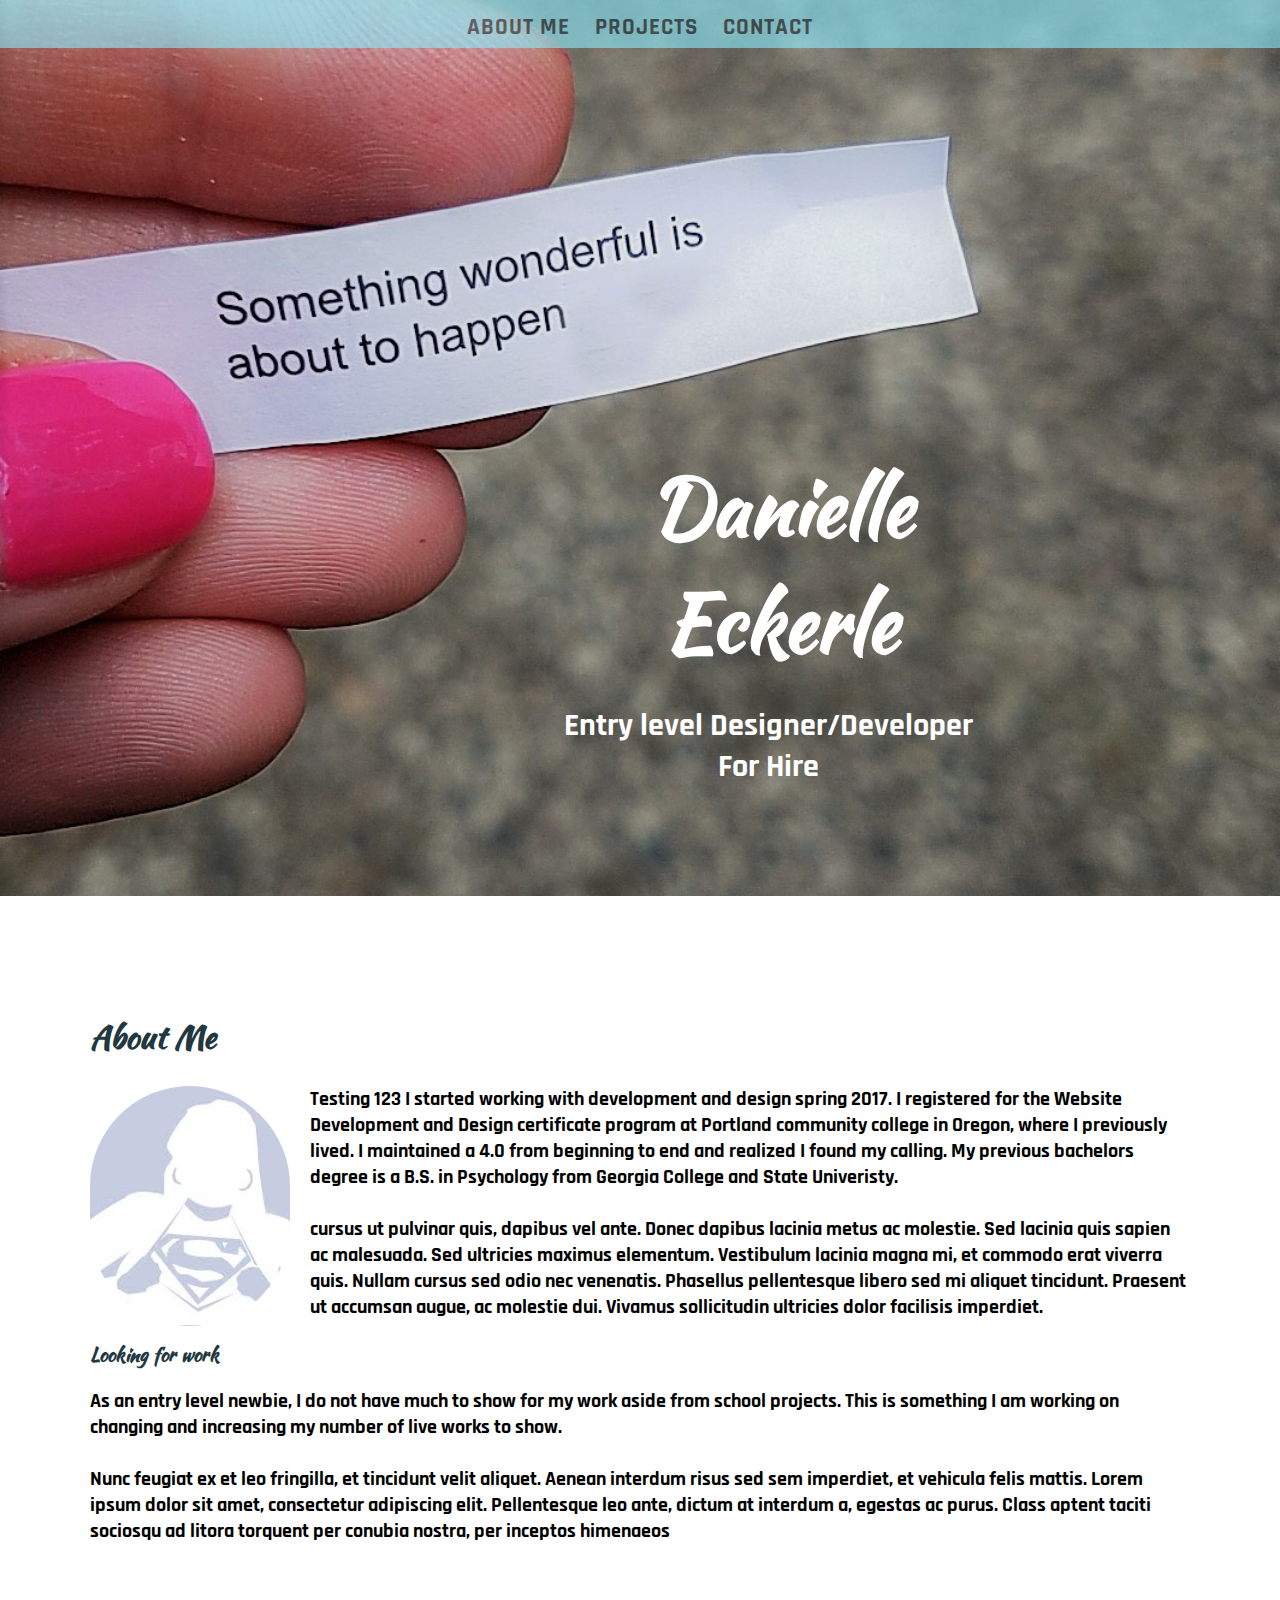
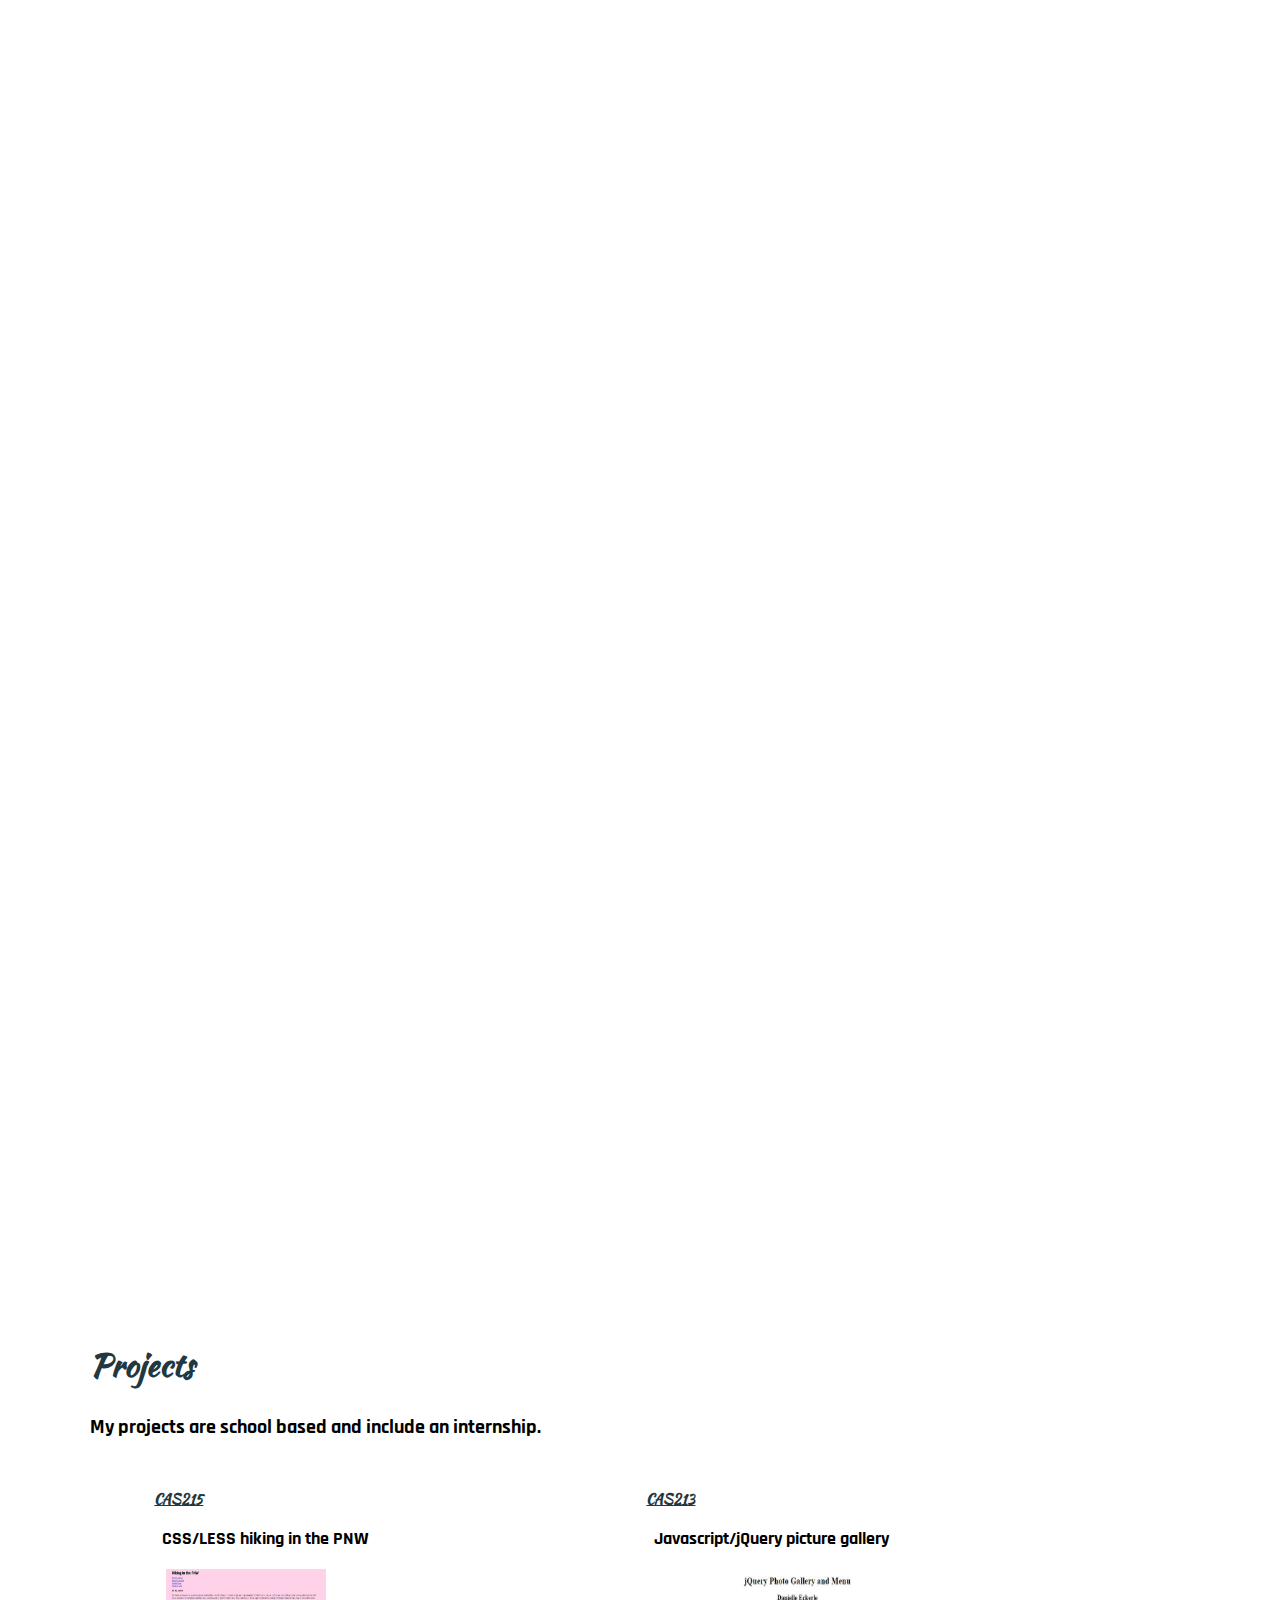
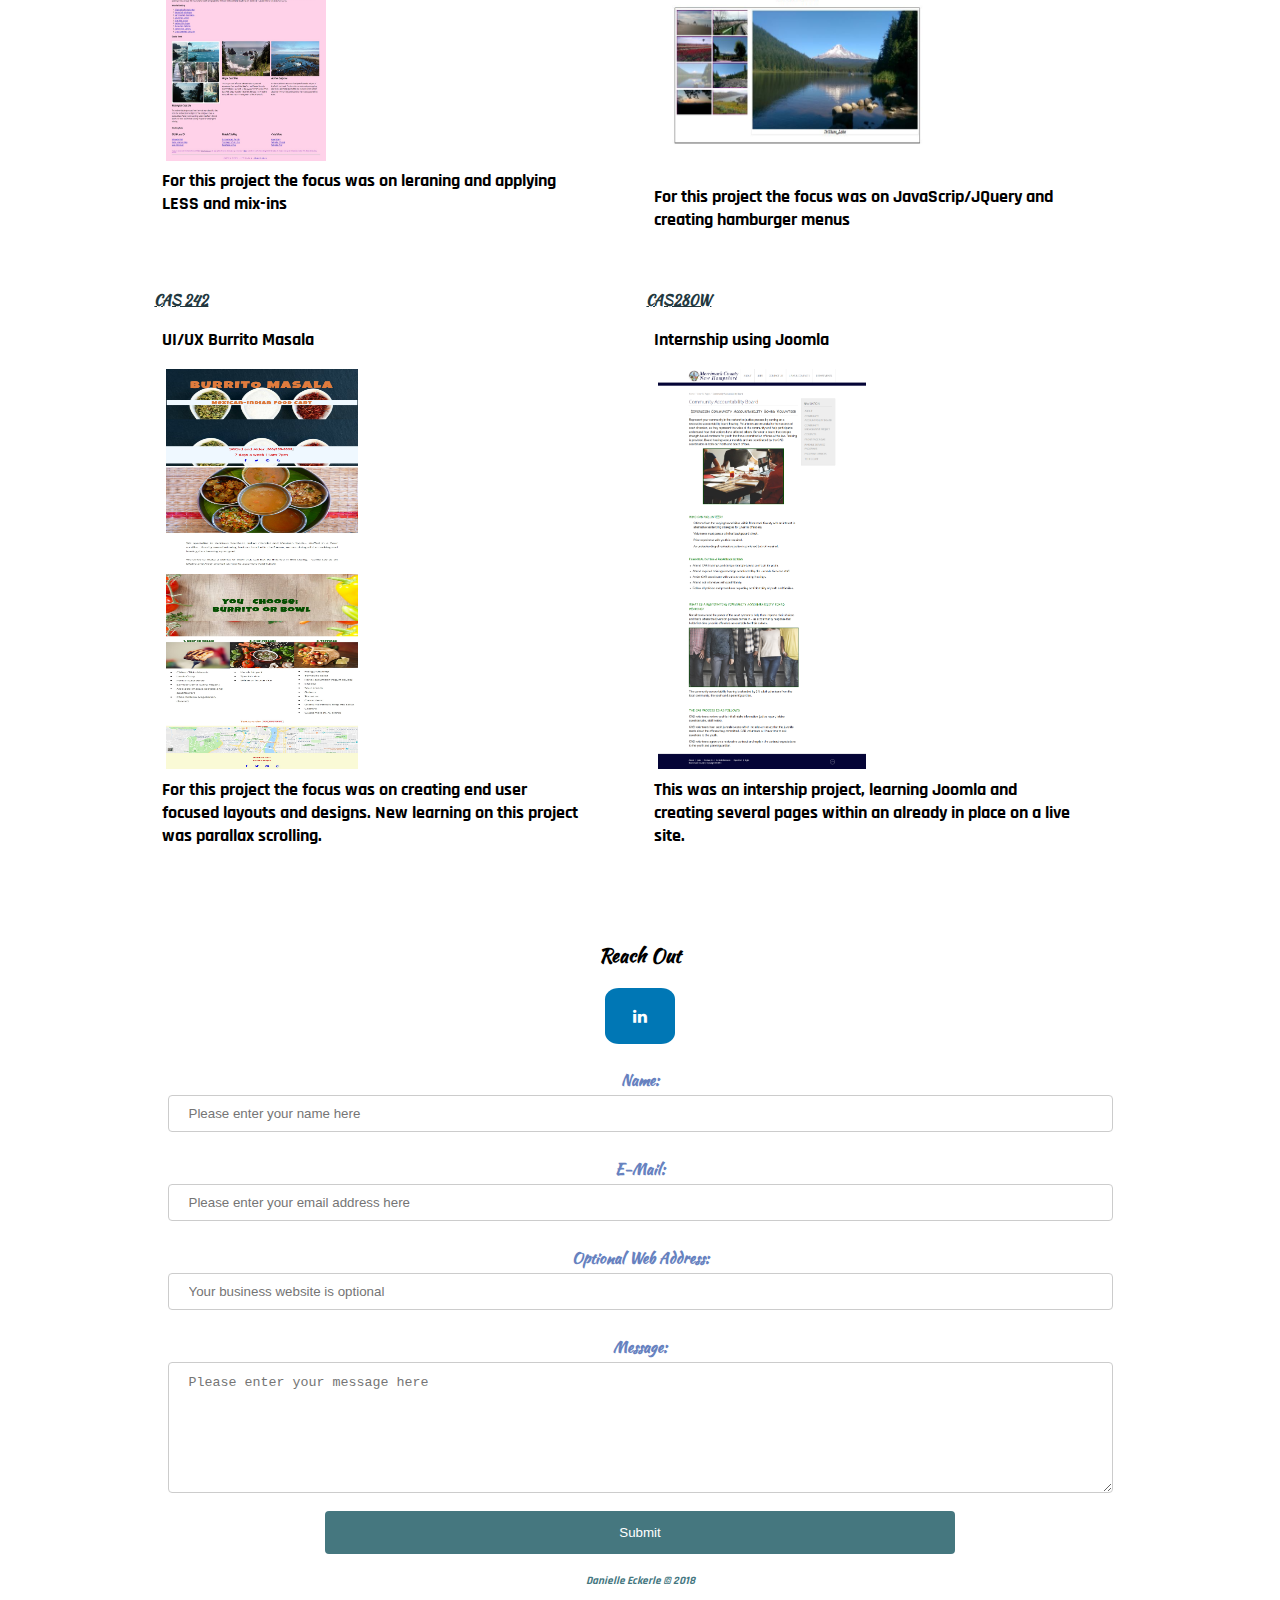
<file: portfolio/index.html>
<!DOCTYPE html>
<html lang = "en">

<head>
<meta charset="UTF-8">
<meta name="viewport" content="width=device-width, height=device-height, initial-scale=1">
<title>Danielle Eckerle</title>
    
    <link href='https://fonts.googleapis.com/css?family=Kaushan+Script' rel='stylesheet'>
    <link href='https://fonts.googleapis.com/css?family=Rajdhani' rel='stylesheet'>
    <link rel="stylesheet" href="css/palette.less">
    <link rel="stylesheet" href="css/grid.css">
    <link rel="stylesheet" href="css/style.css">
    <link rel="stylesheet" href="css/navigation.css">
</head>
    
<body>
    <header class="hero-image1">
        <h1>Danielle Eckerle</h1>
        <p class="p1">Entry level Designer/Developer<br/> For Hire</p>
        </header>
    
        <nav id="navigation">
            <a class="scroll-to-section about" href="#about">About Me</a>
            <a class="scroll-to-section projects" href="#projects">Projects</a>
            <a class="scroll-to-section contact" href="#contact">Contact</a>
    </nav>
    
    <main>    
        <section id="about" class="wide js-section">
        <h2>About Me</h2>
            
            <p class="p2"><img src="images/filler_photo.jpg" alt="selfimage" class="selfie"> Testing 123 I started working with development and design spring 2017. I registered for the Website Development and Design certificate program at Portland community college in Oregon, where I previously lived. I maintained a 4.0 from beginning to end and realized I found my calling. My previous bachelors degree is a B.S. in Psychology from Georgia College and State Univeristy. <br/><br/> cursus ut pulvinar quis, dapibus vel ante. Donec dapibus lacinia metus ac molestie. Sed lacinia quis sapien ac malesuada. Sed ultricies maximus elementum. Vestibulum lacinia magna mi, et commodo erat viverra quis. Nullam cursus sed odio nec venenatis. Phasellus pellentesque libero sed mi aliquet tincidunt. Praesent ut accumsan augue, ac molestie dui. Vivamus sollicitudin ultricies dolor facilisis imperdiet.</p>
            <h3>Looking for work</h3>
                <p class="p2">As an entry level newbie, I do not have much to show for my work aside from school projects. This is something I am working on changing and increasing my number of live works to show. <br/><br/> Nunc feugiat ex et leo fringilla, et tincidunt velit aliquet. Aenean interdum risus sed sem imperdiet, et vehicula felis mattis. Lorem ipsum dolor sit amet, consectetur adipiscing elit. Pellentesque leo ante, dictum at interdum a, egestas ac purus. Class aptent taciti sociosqu ad litora torquent per conubia nostra, per inceptos himenaeos</p>
        </section>
    
  
   
    <br/>
    <br/>
    </main> 
        <div class="hero-image2"> </div>
        <section id="projects" class="wide js-section">
    <main>
        <h2>Projects</h2>
            <p class="p2">My projects are school based and include an internship.</p>
            
                <div class="col span_5_of_12">
                <h4>CAS215</h4>
                    
                    <p class="p3">CSS/LESS hiking in the PNW</p>
                    <img src="images/css_less.jpg" alt="cssless" class="img215">
                    <p class="p3">For this project the focus was on leraning and applying LESS and mix-ins</p>
                </div>
                    
            
                <div class="col span_5_of_12">
                <h4>CAS213</h4>
                    <p class="p3">Javascript/jQuery picture gallery</p>
                    <img src="images/jsjq.jpg" alt="js" class="img213">
                    <p class="p3">For this project the focus was on JavaScrip/JQuery and creating hamburger menus</p>
                </div>
            
                <div class="col span_5_of_12">    
                <h4>CAS 242</h4>
                    <p class="p3">UI/UX Burrito Masala</p>
                    <img src="images/uiux.jpg" alt="burritomasala" class="img242">
                    <p class="p3">For this project the focus was on creating end user focused layouts and designs. New learning on this project was parallax scrolling.</p>
                </div>
                
                <div class="col span_5_of_12">
                <h4>CAS280W</h4>
                    <p class="p3">Internship using Joomla</p>
                    <img src="images/joomla.jpg" alt="joomla" class="img280">
                    <p class="p3">This was an intership project, learning Joomla and creating several pages within an already in place on a live site.<br/><br/></p>
                </div>
            </section>
        </main>
    
        
  <script src="https://ajax.googleapis.com/ajax/libs/jquery/3.2.1/jquery.min.js"></script>
<script src="scripts/scripts.js"></script>

    
<footer id="close">
    <section id="contact" class="wide js-section">
    
    
        <h5 class="container">Reach Out</h5>
    
        <!-- Add icon library -->
        <link rel="stylesheet" href="https://cdnjs.cloudflare.com/ajax/libs/font-awesome/4.7.0/css/font-awesome.min.css">
        <!-- Add font awesome icons -->
        <a href="https://www.linkedin.com/in/danielle-eckerle-a912507a/" class="fa fa-linkedin" target="_blank"></a>
        
        <!-- Contact form -->
                 
            <div id="form">
            <form id="contact" name="myemailform" action="form-to-email.php" method="post">
                
            <label>Name:</label> <br/>
            <input type="text" id="name" name="name" placeholder="Please enter your name here" required>  <br><br>
                
            <label>E-Mail:</label> <br/>
            <input type="email" id="email" placeholder="Please enter your email address here" required><br><br>
                
            <label>Optional Web Address:</label> <br/>
            <input type="url" id="website" name="website" placeholder="Your business website is optional"><br><br>
                
            <label>Message:</label> <br/>
            <textarea rows="7" cols="35" id="message" name="message" placeholder="Please enter your message here" required></textarea><br>
                
            <button name="submit" type="submit" id="submit" data-submit="...Sending">Submit</button>
                
            </form>
            </div>
    
    <p class="p4">Danielle Eckerle &copy; 2018</p>
      
        </section>   
    </footer>
    </body>
</html>
</file>
<file: portfolio/css/grid.css>
/*  SECTIONS  */
.section {
	clear: both;
	padding: 0px;
	margin: 0px;
}

/*  COLUMN SETUP  */
.col {
	display: block;
	float:left;
	margin: 1% 0 1% 4%;
}
.col:first-child { margin-left: 0; }

/*  GROUPING  */
.group:before,
.group:after { content:""; display:table; }
.group:after { clear:both;}
.group { zoom:1; /* For IE 6/7 */ }


/*  GRID OF TWELVE  */
.span_12_of_12 {
	width: 100%;
}

.span_11_of_12 {
  	width: 91.53%;
}
.span_10_of_12 {
  	width: 83.06%;
}

.span_9_of_12 {
  	width: 74.6%;
}

.span_8_of_12 {
  	width: 66.13%;
}

.span_7_of_12 {
  	width: 57.66%;
}

.span_6_of_12 {
  	width: 49.2%;
}

.span_5_of_12 {
  	width: 40.73%;
}

.span_4_of_12 {
  	width: 32.26%;
}

.span_3_of_12 {
  	width: 23.8%;
}

.span_2_of_12 {
  	width: 15.33%;
}

.span_1_of_12 {
  	width: 6.866%;
}

/*  GO FULL WIDTH BELOW 480 PIXELS */
@media only screen and (max-width: 480px) {
	.col {  margin: 1% 0 1% 0%; }
    
    .span_1_of_12, .span_2_of_12, .span_3_of_12, .span_4_of_12, .span_5_of_12, .span_6_of_12, .span_7_of_12, .span_8_of_12, .span_9_of_12, .span_10_of_12, .span_11_of_12, .span_12_of_12 {
	width: 100%; 
	}
}
</file>
<file: portfolio/css/style.css>
/* Generated by less 2.5.1 */
/*CSS for Portfolio*/
/*Color Palette*/
/*Blues*/
body {
  margin: 0;
}
main {
  padding: 1.5em;
}
/*Navigation has own sheet*/
/*Hero Image, Header*/
.hero-image1 {
  /* The image used */
  background-image: url(../images/something_wonderful2.jpg);
  /* Set a specific height */
  height: 50%;
  /* Position and center the image to scale nicely on all screens */
  background-position: center;
  background-repeat: no-repeat;
  background-size: cover;
  position: relative;
  padding-bottom: 70%;
}
/*text on hero image*/
h1 {
  text-align: center;
  position: absolute;
  top: 57%;
  left: 61%;
  transform: translate(-50%, -50%);
  color: white;
  font-family: 'Kaushan Script';
  font-size: 1.5em;
}
.p1 {
  text-align: center;
  position: absolute;
  top: 85%;
  left: 60%;
  transform: translate(-50%, -50%);
  color: white;
  font-family: 'Rajdhani';
  font-weight: 500;
  margin-top: 0.5em;
}
/*end*/
.selfie {
  float: left;
  width: 10em;
  height: 12em;
  margin-right: 1em;
  border-radius: 5em;
}
/*Hero Image, section divider*/
.hero-image2 {
  /* The image used */
  background-image: url(../images/computer6.jpeg);
  /* Set a specific height */
  height: 50%;
  /* Position and center the image to scale nicely on all screens */
  background-position: left;
  background-repeat: no-repeat;
  background-size: cover;
  background-attachment: fixed;
  position: relative;
  padding-bottom: 65%;
}
h2 {
  color: #223840;
  font-family: 'Kaushan Script';
  font-size: 2em;
}
h3 {
  color: #223840;
  font-family: 'Kaushan Script';
  font-size: 1.2em;
}
.p2 {
  color: black;
  font-family: 'Rajdhani';
  font-weight: bold;
}
/*grided section*/
h4 {
  color: #223840;
  font-family: 'Kaushan Script';
  font-size: .85em;
  margin-left: 1.5em;
  text-decoration: underline;
}
.img215 {
  width: 10em;
  height: 12em;
  background-repeat: no-repeat;
  background-position: center;
  margin-left: 2em;
}
.img213 {
  width: 18em;
  height: 13em;
  background-repeat: no-repeat;
  background-position: center;
  margin-left: 2em;
}
.img242 {
  width: 12em;
  height: 25em;
  background-repeat: no-repeat;
  background-position: center;
  margin-left: 2em;
}
.img280 {
  width: 13em;
  height: 25em;
  background-repeat: no-repeat;
  background-position: center;
  margin-left: 2em;
}
.p3 {
  color: black;
  font-family: 'Rajdhani';
  font-weight: bold;
  margin-left: 1.5em;
  margin-top: 0.25em;
}
/*Footer*/
footer {
  text-align: center;
}
#close {
  bottom: 0;
}
h5 {
  color: black;
  font-family: 'Kaushan Script';
  font-size: 1.2em;
  margin-bottom: 1em;
}
.fa {
  padding: 20px;
  font-size: 30px;
  width: 30px;
  text-align: center;
  text-decoration: none;
  border-radius: 20%;
  margin-bottom: 25px;
}
.fa:hover {
  opacity: 0.7;
}
.fa-linkedin {
  background: #0077B5;
  color: #ffffff;
}
.p4 {
  font-family: 'Rajdhani';
  font-weight: bold;
  font-style: italic;
  font-size: .7em;
  color: #45777f;
}
/*Form*/
#form {
  font-family: 'Kaushan Script';
  font-weight: bold;
  font-size: .95em;
  color: #6782bf;
}
#message {
  width: 75%;
  padding: 12px 20px;
  margin: 4px 0;
  display: inline-block;
  border: 1px solid #ccc;
  border-radius: 4px;
  box-sizing: border-box;
}
input,
select {
  width: 75%;
  padding: 10px 20px;
  margin: 4px 0;
  display: inline-block;
  border: 1px solid #ccc;
  border-radius: 4px;
  box-sizing: border-box;
}
#submit {
  width: 50%;
  background-color: #45777f;
  color: white;
  padding: 14px 20px;
  margin: 8px 0;
  border: none;
  border-radius: 4px;
  cursor: pointer;
}
/* Tablet CSS code and up */
@media only screen and (min-width: 481px) {
  #close {
    clear: both;
  }
  #navigation {
    padding-top: 0.5em;
    padding-bottom: 0.5em;
  }
  h1 {
    font-size: 2.85em;
  }
  .p1 {
    font-size: 1.25em;
  }
}
/* Desktop CSS code and up */
@media only screen and (min-width: 1024px) {
  #close {
    clear: both;
  }
  main {
    padding: 5em;
  }
  #navigation {
    padding-top: .8em;
    padding-bottom: .3em;
  }
  a {
    font-size: 1.5em;
  }
  h1 {
    font-size: 5em;
    margin-bottom: 0em;
  }
  .p1 {
    font-weight: bolder;
    font-size: 2em;
    margin: 0em;
    padding-bottom: 1em;
  }
  .p2 {
    font-size: 1.25em;
  }
  .p3 {
    font-size: 1.15em;
  }
}
</file>
<file: portfolio/css/navigation.css>
/* Generated by less 2.5.1 */
/*Navigation for portfolio*/
/*Color Palette*/
/*Blues*/
/*style*/
nav {
  box-sizing: border-box;
  position: fixed;
  top: 0;
  left: 0;
  right: 0;
  padding: 2.75px 60px 2.75px;
  text-align: center;
  background-color: #8aedff;
  opacity: 0.6;
  font-size: 15px;
  letter-spacing: 1px;
}
a {
  text-decoration: none;
  font-family: 'Rajdhani';
  font-weight: bold;
  display: inline-block;
  text-align: center;
  text-transform: uppercase;
  color: #223840;
  padding: 1px 0;
  margin: 0 10px;
  transition: all 0.15s ease-in-out;
}
.about.is-current,
.about:hover {
  color: #6782bf;
}
.projects.is-current,
.projects:hover {
  color: #6782bf;
}
.contact.is-current,
.contact:hover {
  color: #6782bf;
}
/*margins and colors for h2 sections*/
.wide {
  box-sizing: border-box;
  width: 100%;
  padding: 10px 10px 10px 10px;
  min-height: 100vh;
}
#about {
  background-color: #FFFFFF;
}
#projects {
  background-color: #ffffff;
}
#contact {
  background-color: #ffffff;
}
/*Scrolling Navigation*/
/*end scrolling navigation*/
</file>
